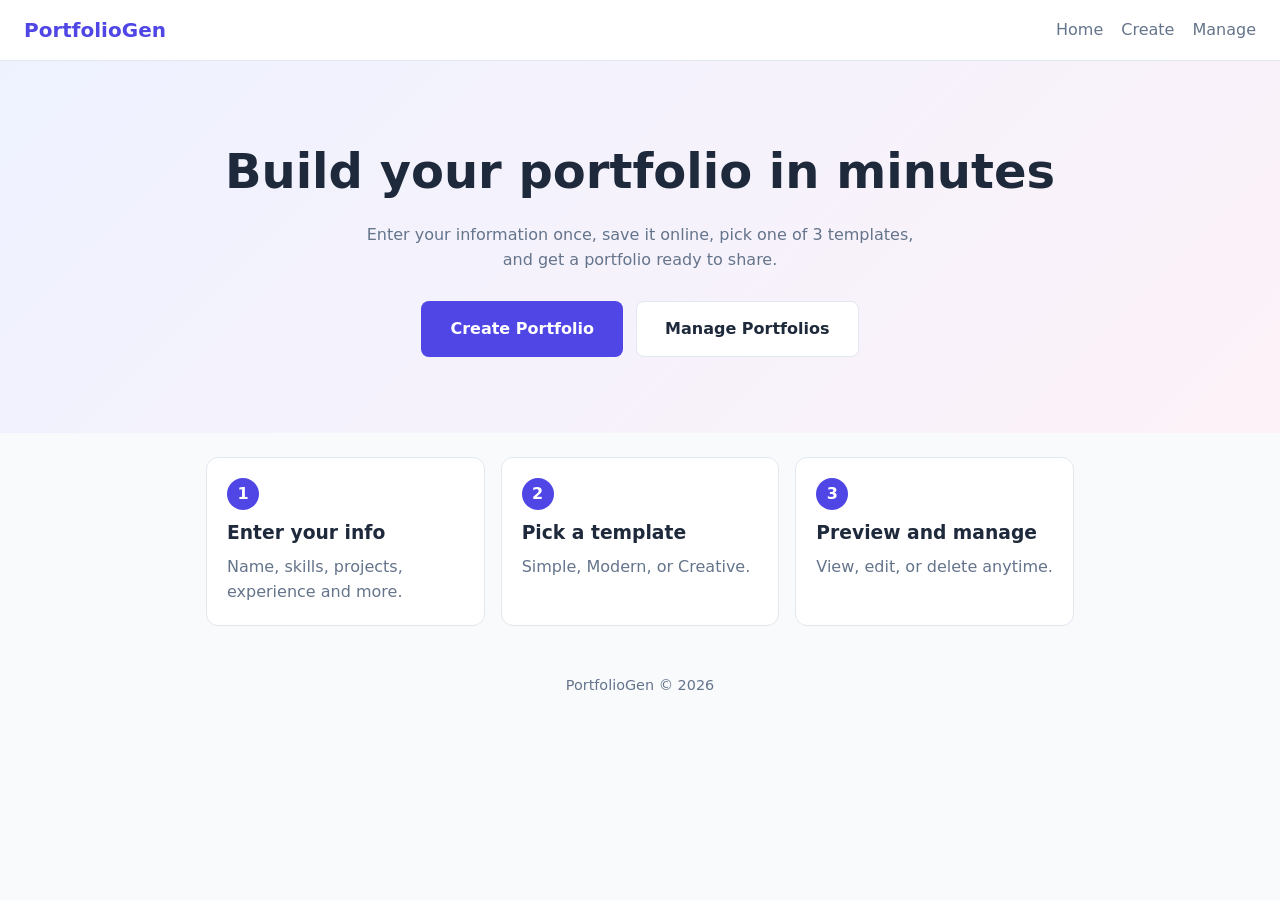
<file: index.html>
<!doctype html>
<html lang="en">
    <head>
        <meta charset="UTF-8" />
        <meta name="viewport" content="width=device-width, initial-scale=1" />
        <title>PortfolioGen - Online Portfolio Template Generator</title>
        <link rel="stylesheet" href="css/style.css" />
    </head>
    <body>
        <nav class="nav">
            <a class="brand" href="index.html">PortfolioGen</a>
            <div class="links">
                <a href="index.html">Home</a>
                <a href="form.html">Create</a>
                <a href="manage.html">Manage</a>
            </div>
        </nav>

        <header class="hero">
            <h1>Build your portfolio in minutes</h1>
            <p>
                Enter your information once, save it online, pick one of 3
                templates, and get a portfolio ready to share.
            </p>
            <a class="btn btn-primary btn-lg" href="form.html"
                >Create Portfolio</a
            >
            <a class="btn btn-ghost btn-lg" href="manage.html"
                >Manage Portfolios</a
            >
        </header>

        <main class="container">
            <div class="grid">
                <div class="card">
                    <span class="step-num">1</span>
                    <h3>Enter your info</h3>
                    <p>Name, skills, projects, experience and more.</p>
                </div>
                <div class="card">
                    <span class="step-num">2</span>
                    <h3>Pick a template</h3>
                    <p>Simple, Modern, or Creative.</p>
                </div>
                <div class="card">
                    <span class="step-num">3</span>
                    <h3>Preview and manage</h3>
                    <p>View, edit, or delete anytime.</p>
                </div>
            </div>
        </main>

        <footer>PortfolioGen &copy; 2026</footer>
    </body>
</html>
</file>
<file: css/style.css>
:root {
    --primary: #4f46e5;
    --primary-dark: #4338ca;
    --bg: #f8fafc;
    --text: #1e293b;
    --muted: #64748b;
    --border: #e2e8f0;
    --danger: #dc2626;
}
* {
    box-sizing: border-box;
    margin: 0;
    padding: 0;
}
[hidden] {
    display: none !important;
}
body {
    font-family: "Segoe UI", system-ui, sans-serif;
    background: var(--bg);
    color: var(--text);
    line-height: 1.6;
}
a {
    color: inherit;
    text-decoration: none;
}
.muted {
    color: var(--muted);
}
.nav {
    display: flex;
    justify-content: space-between;
    align-items: center;
    flex-wrap: wrap;
    gap: 8px;
    padding: 14px 24px;
    background: #fff;
    border-bottom: 1px solid var(--border);
    position: sticky;
    top: 0;
    z-index: 10;
}
.brand {
    font-weight: 700;
    font-size: 1.25rem;
    color: var(--primary);
}
.links {
    display: flex;
    gap: 18px;
}
.links a {
    color: var(--muted);
    font-weight: 500;
}
.links a:hover {
    color: var(--primary);
}
.container {
    max-width: 900px;
    margin: 0 auto;
    padding: 24px 16px;
}
.hero {
    text-align: center;
    padding: 72px 16px;
    background: linear-gradient(135deg, #eef2ff, #fdf2f8);
}
.hero h1 {
    font-size: clamp(1.8rem, 5vw, 3rem);
    margin-bottom: 12px;
}
.hero p {
    color: var(--muted);
    max-width: 560px;
    margin: 0 auto 24px;
}
.btn {
    display: inline-block;
    padding: 10px 20px;
    border-radius: 8px;
    border: 1px solid transparent;
    font-size: 1rem;
    font-weight: 600;
    cursor: pointer;
    transition: 0.15s;
}
.btn-primary {
    background: var(--primary);
    color: #fff;
}
.btn-primary:hover {
    background: var(--primary-dark);
}
.btn-ghost {
    background: #fff;
    border-color: var(--border);
    color: var(--text);
}
.btn-ghost:hover {
    border-color: var(--primary);
    color: var(--primary);
}
.btn-danger {
    background: var(--danger);
    color: #fff;
}
.btn-lg {
    padding: 14px 28px;
    margin: 4px;
}
.btn-sm {
    padding: 6px 12px;
    font-size: 0.875rem;
}
.btn:disabled {
    opacity: 0.6;
    cursor: not-allowed;
}
.grid {
    display: grid;
    grid-template-columns: repeat(auto-fit, minmax(220px, 1fr));
    gap: 16px;
}
.card {
    background: #fff;
    border: 1px solid var(--border);
    border-radius: 12px;
    padding: 20px;
}
.card h3 {
    margin-bottom: 6px;
}
.card p {
    color: var(--muted);
}
.step-num {
    display: inline-flex;
    width: 32px;
    height: 32px;
    align-items: center;
    justify-content: center;
    background: var(--primary);
    color: #fff;
    border-radius: 50%;
    font-weight: 700;
    margin-bottom: 8px;
}
footer {
    text-align: center;
    color: var(--muted);
    padding: 24px;
    font-size: 0.9rem;
}
form .card {
    margin-bottom: 16px;
}
form h2 {
    margin-bottom: 8px;
    font-size: 1.2rem;
}
label {
    display: block;
    font-weight: 600;
    margin: 12px 0 4px;
    font-size: 0.9rem;
}
input,
textarea {
    width: 100%;
    padding: 10px 12px;
    border: 1px solid var(--border);
    border-radius: 8px;
    font: inherit;
    background: #fff;
}
input:focus,
textarea:focus {
    outline: 2px solid var(--primary);
    border-color: transparent;
}
.row {
    display: grid;
    grid-template-columns: repeat(auto-fit, minmax(220px, 1fr));
    gap: 12px;
}
.entry {
    border: 1px dashed var(--border);
    border-radius: 10px;
    padding: 4px 12px 12px;
    margin-bottom: 12px;
    background: #fafafa;
}
.entry .remove {
    margin-top: 10px;
}
.avatar-preview {
    width: 96px;
    height: 96px;
    border-radius: 50%;
    object-fit: cover;
    margin-top: 8px;
}
.msg {
    padding: 12px 16px;
    border-radius: 8px;
    margin: 12px 0;
    background: #fee2e2;
    color: #991b1b;
}
.page-head {
    display: flex;
    justify-content: space-between;
    align-items: center;
    flex-wrap: wrap;
    gap: 12px;
}
.p-list {
    display: grid;
    gap: 12px;
    margin-top: 20px;
}
.p-card {
    display: flex;
    align-items: center;
    gap: 16px;
    flex-wrap: wrap;
    background: #fff;
    border: 1px solid var(--border);
    border-radius: 12px;
    padding: 16px;
}
.p-card .info {
    flex: 1;
    min-width: 200px;
}
.thumb-avatar {
    width: 56px;
    height: 56px;
    border-radius: 50%;
    object-fit: cover;
    flex-shrink: 0;
}
.p-actions {
    display: flex;
    gap: 8px;
    flex-wrap: wrap;
}
.empty {
    text-align: center;
    padding: 48px 16px;
}
</file>
